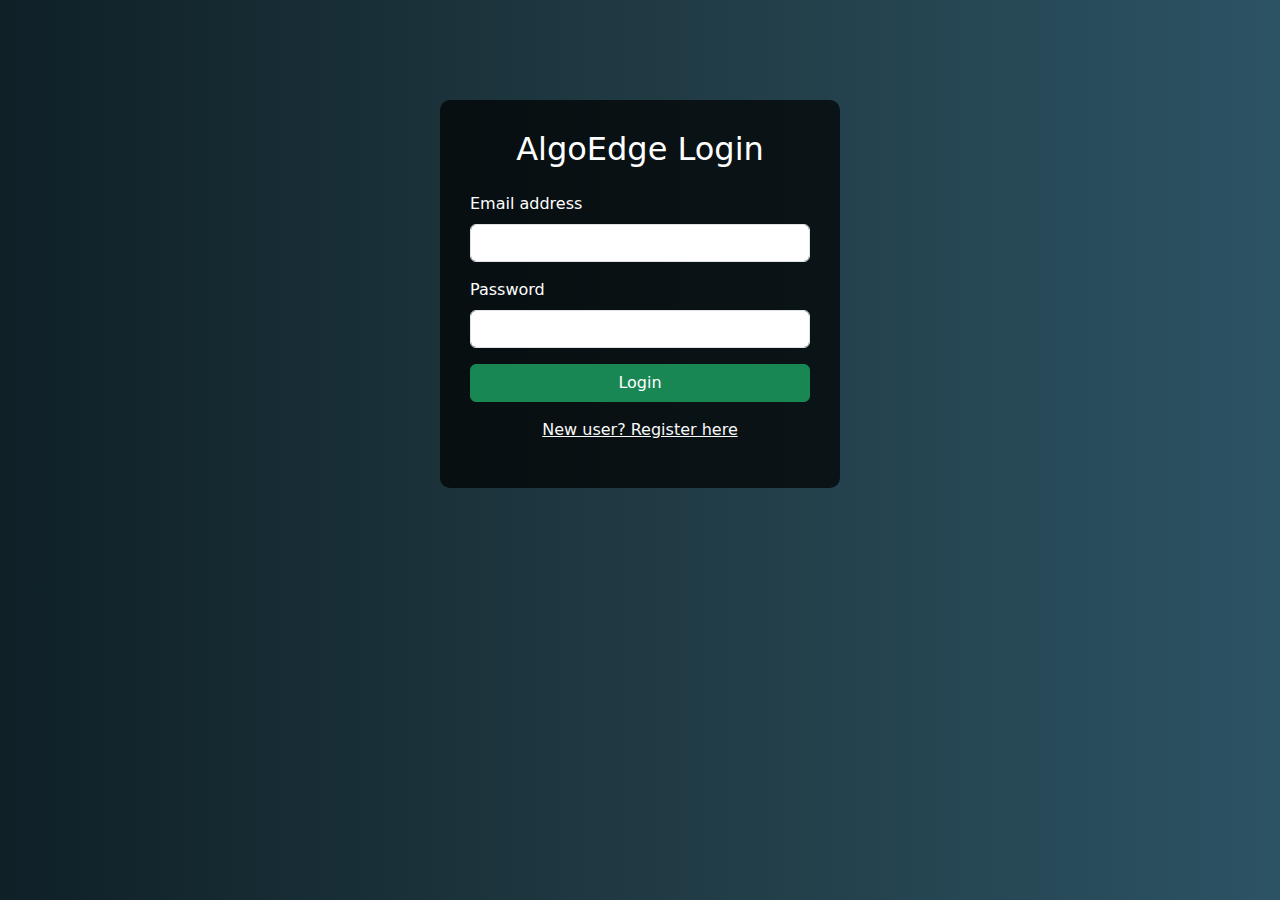
<file: login.html>
<!DOCTYPE html>
<html lang="en">
<head>
  <meta charset="UTF-8" />
  <meta name="viewport" content="width=device-width, initial-scale=1.0" />
  <title>Login - AlgoEdge</title>
  <link href="https://cdn.jsdelivr.net/npm/bootstrap@5.3.0/dist/css/bootstrap.min.css" rel="stylesheet" />
  <style>
    body {
      background: linear-gradient(to right, #0f2027, #203a43, #2c5364);
      color: white;
    }
    .login-box {
      max-width: 400px;
      margin: 100px auto;
      padding: 30px;
      background: rgba(0, 0, 0, 0.7);
      border-radius: 10px;
    }
  </style>
</head>
<body>
  <div class="login-box">
    <h2 class="text-center mb-4">AlgoEdge Login</h2>
    <form>
      <div class="mb-3">
        <label for="email" class="form-label">Email address</label>
        <input type="email" class="form-control" id="email" required />
      </div>
      <div class="mb-3">
        <label for="password" class="form-label">Password</label>
        <input type="password" class="form-control" id="password" required />
      </div>
      <button type="submit" class="btn btn-success w-100">Login</button>
      <p class="mt-3 text-center"><a href="register.html" class="text-light">New user? Register here</a></p>
    </form>
  </div>
</body>
</html>
</file>
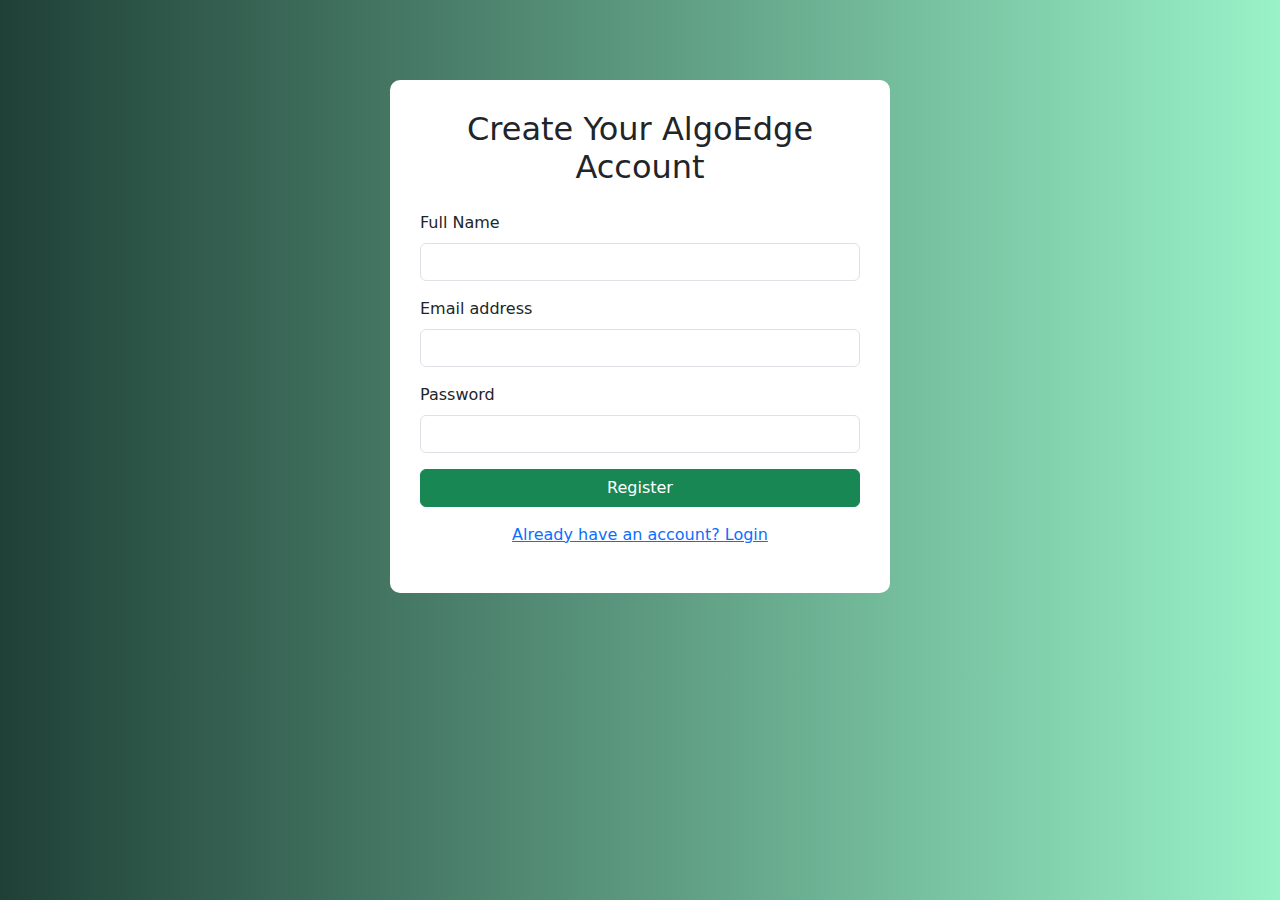
<file: register.html>
<!DOCTYPE html>
<html lang="en">
<head>
  <meta charset="UTF-8" />
  <meta name="viewport" content="width=device-width, initial-scale=1.0" />
  <title>Register - AlgoEdge</title>
  <link href="https://cdn.jsdelivr.net/npm/bootstrap@5.3.0/dist/css/bootstrap.min.css" rel="stylesheet" />
  
  <style>
    body {
      background: linear-gradient(to right, #1f4037, #99f2c8);
    }
    .register-box {
      max-width: 500px;
      margin: 80px auto;
      padding: 30px;
      background: white;
      border-radius: 10px;
    }
  </style>
</head>
<body>
  <div class="register-box">
    <h2 class="text-center mb-4">Create Your AlgoEdge Account</h2>
    <form method="POST" action="/register">
      <div class="mb-3">
        <label for="name" class="form-label">Full Name</label>
        <input type="text" class="form-control" name="name" required />
      </div>
      <div class="mb-3">
        <label for="email" class="form-label">Email address</label>
        <input type="email" class="form-control" name="email" required />
      </div>
      <div class="mb-3">
        <label for="password" class="form-label">Password</label>
        <input type="password" class="form-control" name="password" required />
      </div>
      <button type="submit" class="btn btn-success w-100">Register</button>
      <p class="mt-3 text-center"><a href="login.html">Already have an account? Login</a></p>
    </form>
  </div>
</body>
</html>
</file>
